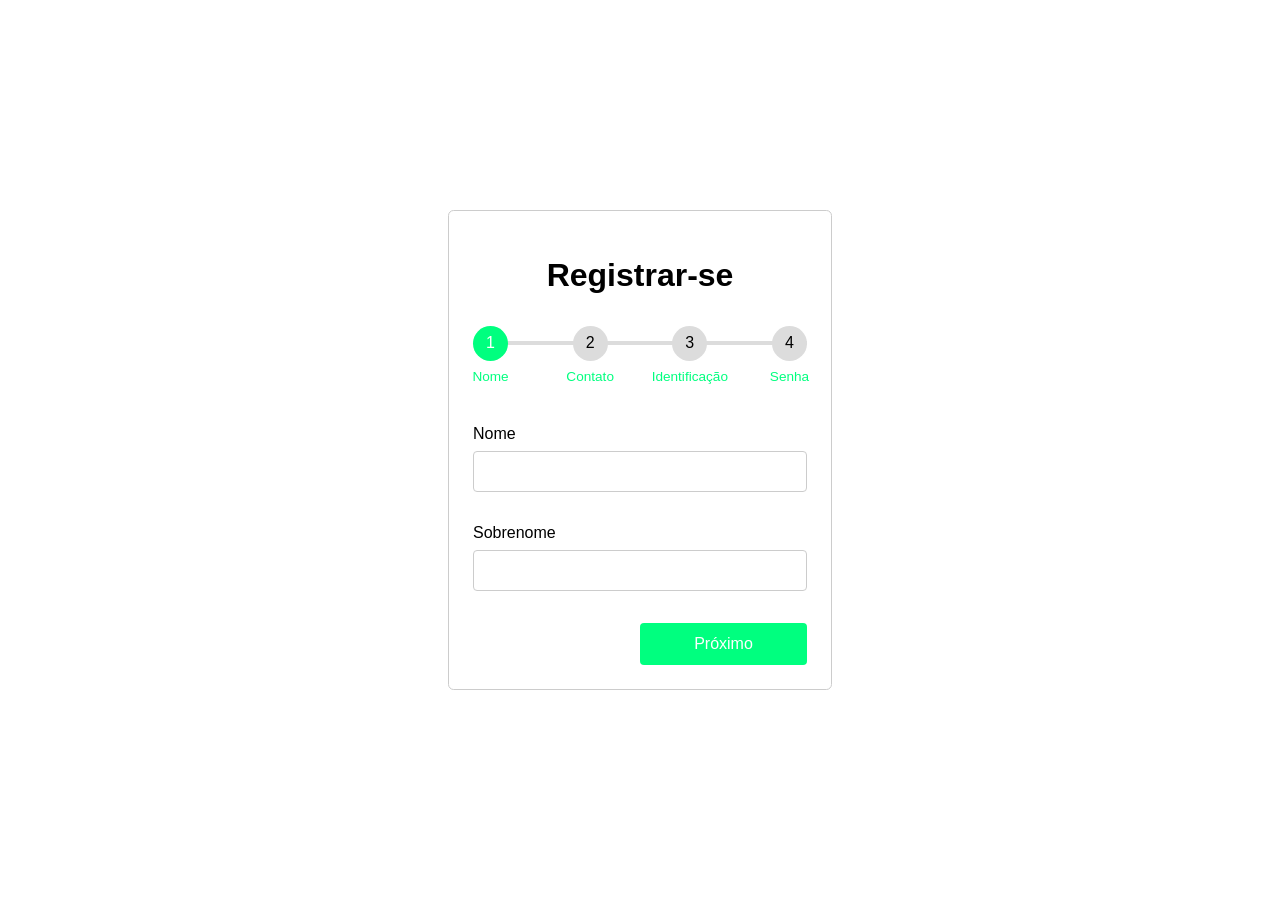
<file: progress bar em javascript/index.html>
<!DOCTYPE html>
<html lang="pt-br">
<head>
    <meta charset="UTF-8">
    <meta http-equiv="X-UA-Compatible" content="IE=edge">
    <meta name="viewport" content="width=device-width, initial-scale=1.0">
    <script src="java/script.js" defer></script>
    <link rel="shortcut icon" href="imagens/cadastro-png (1).png" type="image/x-icon"> 
    <link rel="stylesheet" href="style/style.css">
    <title>Registro do Leo</title>
</head>
<body>
    <form action="#" class="form">
        <h1 class="text-center">Registrar-se</h1>
        <!-- Progress  bar -->
        <div class="progressbar">
            <div class="progress" id="progress"></div>
            <div 
            class="progress-step progress-step-active" 
            data-title="Nome">
        </div>
            <div class="progress-step" data-title="Contato"></div>
            <div class="progress-step" data-title="Identificação"></div>
            <div class="progress-step" data-title="Senha"></div>
        </div>

        <!-- Passos -->
    <div class="form-step form-step-active">
        <div class="input-group">
            <label for="username">Nome</label>
            <input type="text" name="username" id="username">
        </div>
        <div class="input-group">
            <label for="position">Sobrenome</label>
            <input type="text" name="position" id="position">
        </div>
        <div class="">
            <a href="#" class="btn btn-next width-50 ml-auto">Próximo</a>
        </div>
    </div>
    <div class="form-step">
        <div class="input-group">
            <label for="phone">Telefone</label>
            <input type="text" name="phone" id="phone">
        </div>
        <div class="input-group">
            <label for="email">E-mail</label>
            <input type="text" name="email" id="email">
        </div>
        <div class="btns-group">
            <a href="#" class="btn btn-prev">Anterior</a>
            <a href="#" class="btn btn-next">Próximo</a>
        </div>
    </div>
    <div class="form-step">
        <div class="input-group">
            <label for="dob">Data de Nascimento</label>
            <input type="date" name="dob" id="dob">
        </div>
        <div class="input-group">
            <label for="ID">CPF</label>
            <input type="number" name="ID" id="ID">
        </div>
        <div class="btns-group">
            <a href="#" class="btn btn-prev">Anterior</a>
            <a href="#" class="btn btn-next">Próximo</a>
        </div>
    </div>
    <div class="form-step">
        <div class="input-group">
            <label for="password">Senha</label>
            <input type="password" name="password" id="password">
        </div>
        <div class="input-group">
            <label for="confirmPassword">Confirmar Senha</label>
            <input type="password" name="confirmPassword" id="ID">
        </div>
        <div class="btns-group">
            <a href="#" class="btn btn-prev">Anterior</a>
            <input type="submit" value="submit" class="btn">
        </div>
    </div>
    </form>
</body>
</html>
</file>
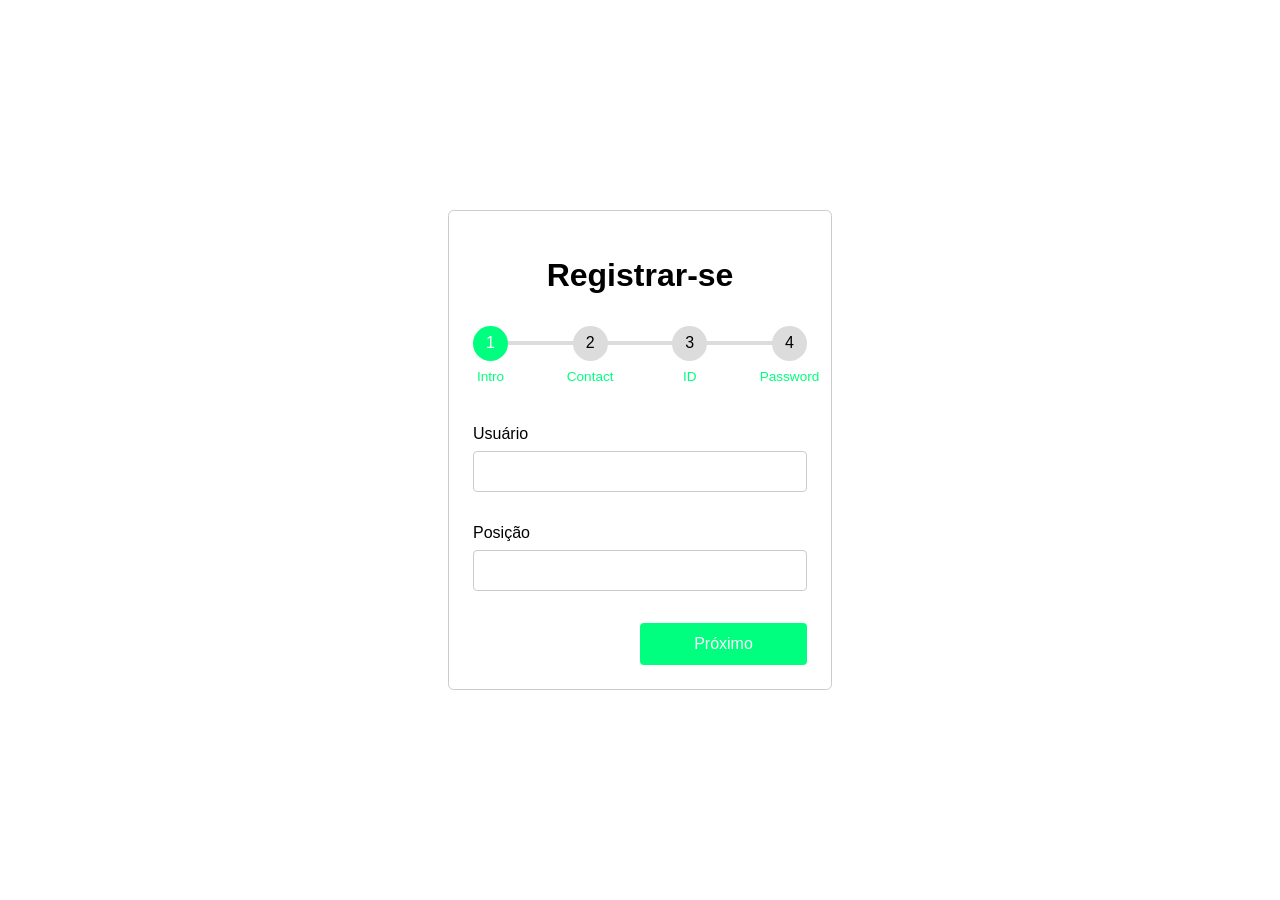
<file: progress bar em javascript/progress bar em javascript/index.html>
<!DOCTYPE html>
<html lang="pt-br">
<head>
    <meta charset="UTF-8">
    <meta http-equiv="X-UA-Compatible" content="IE=edge">
    <meta name="viewport" content="width=device-width, initial-scale=1.0">
    <script src="java/script.js" defer></script>
    <link rel="shortcut icon" href="imagens/cadastro-png (1).png" type="image/x-icon"> 
    <link rel="stylesheet" href="style/style.css">
    <title>Registro do Leo</title>
</head>
<body>
    <form action="#" class="form">
        <h1 class="text-center">Registrar-se</h1>
        <!-- Progress  bar -->
        <div class="progressbar">
            <div class="progress" id="progress"></div>
            <div 
            class="progress-step progress-step-active" 
            data-title="Intro">
        </div>
            <div class="progress-step" data-title="Contact"></div>
            <div class="progress-step" data-title="ID"></div>
            <div class="progress-step" data-title="Password"></div>
        </div>

        <!-- Passos -->
    <div class="form-step form-step-active">
        <div class="input-group">
            <label for="username">Usuário</label>
            <input type="text" name="username" id="username">
        </div>
        <div class="input-group">
            <label for="position">Posição</label>
            <input type="text" name="position" id="position">
        </div>
        <div class="">
            <a href="#" class="btn btn-next width-50 ml-auto">Próximo</a>
        </div>
    </div>
    <div class="form-step">
        <div class="input-group">
            <label for="phone">Telefone</label>
            <input type="text" name="phone" id="phone">
        </div>
        <div class="input-group">
            <label for="email">E-mail</label>
            <input type="text" name="email" id="email">
        </div>
        <div class="btns-group">
            <a href="#" class="btn btn-prev">Anterior</a>
            <a href="#" class="btn btn-next">Próximo</a>
        </div>
    </div>
    <div class="form-step">
        <div class="input-group">
            <label for="dob">Data de Nascimento</label>
            <input type="date" name="dob" id="dob">
        </div>
        <div class="input-group">
            <label for="ID">CPF</label>
            <input type="number" name="ID" id="ID">
        </div>
        <div class="btns-group">
            <a href="#" class="btn btn-prev">Anterior</a>
            <a href="#" class="btn btn-next">Próximo</a>
        </div>
    </div>
    <div class="form-step">
        <div class="input-group">
            <label for="password">Senha</label>
            <input type="password" name="password" id="password">
        </div>
        <div class="input-group">
            <label for="confirmPassword">Confirmar Senha</label>
            <input type="password" name="confirmPassword" id="ID">
        </div>
        <div class="btns-group">
            <a href="#" class="btn btn-prev">Anterior</a>
            <input type="submit" value="submit" class="btn">
        </div>
    </div>
    </form>
</body>
</html>
</file>
<file: progress bar em javascript/style/style.css>
:root{
    --primary-color: #00FF7F;
}
*,
*::before,
*::after{
    box-sizing: border-box;
}
body{
    font-family: 'Segoe UI', Tahoma, Geneva, Verdana, sans-serif;
    margin: 0;
    display: grid;
    place-items: center;
    min-height: 100vh;
}
/*----------------------------Global stylings----------------------------*/
label{
    display: block;
    margin-bottom: 0.5rem;
}
input{
    display: block;
    width: 100%;
    padding: 0.75rem;
    border: 1px solid #ccc;
    border-radius: 0.25rem;
}
.width-50{
    width: 50%;
}
.ml-auto{
    margin-left: auto;
}
.text-center{
    text-align: center;
}
/* progress bar */
.progressbar{
    position: relative;
    display: flex;
    justify-content: space-between;
    counter-reset: step;
    margin: 2rem 0 4rem;
}
.progressbar::before, .progress{
    content: "";
    position: absolute;
    top: 50%;
    transform: translateY(-50%);
    height: 4px;
    width: 100%;
    background-color: #dcdcdc;
    z-index: -1;
}
.progress{
    background-color: var(--primary-color);
    width: 0%;
    transition: .4s;
}
.progress-step{
    width: 2.1875rem;
    height: 2.1875rem;
    background-color: #dcdcdc;
    border-radius: 50%;
    display: flex;
    justify-content: center;
    align-items: center;
}
.progress-step::before{
    counter-increment: step;
    content: counter(step);
}
.progress-step::after{
    content: attr(data-title);
    position: absolute;
    top: calc(100% + 0.5rem);
    font-size: 0.85rem;
    color: var(--primary-color);
}
.progress-step-active{
    background-color: var(--primary-color);
    color: #fff;
}

/*----------------------------Form----------------------------*/
.form{
    width: clamp(320px, 30%, 430px);
    margin: 0 auto;
    border: 1px solid #ccc;
    border-radius: 0.35rem;
    padding: 1.5rem;
}
.form-step{
    display: none;
    animation: animate 0.5s;
}
.form-step-active{
    display: block;
}
.input-group{
    margin: 2rem 0; 
}
@keyframes animate{
    from {
        transform: scale(1, 0);
        opacity: 0;
    } to {
        transform: scale(1, 1);
        opacity: 1;
    }
}
/*----------------------------Botão----------------------------*/
.btns-group{
    display: grid;
    grid-template-columns: repeat(2, 1fr);
    gap: 1.5rem;
}
.btn{
    padding: 0.75rem;
    display: block;
    border: block;
    text-decoration: none;
    background-color: var(--primary-color);
    color: #fff;
    text-align: center;
    border-radius: 0.25rem;
    cursor: pointer;
    transition: 0.3s;
}
.btn:hover{
    box-shadow: 0 0 0 2px #fff, 0 0 0 3px var(--primary-color);
}
</file>
<file: progress bar em javascript/progress bar em javascript/style/style.css>
:root{
    --primary-color: #00FF7F;
}
*,
*::before,
*::after{
    box-sizing: border-box;
}
body{
    font-family: 'Segoe UI', Tahoma, Geneva, Verdana, sans-serif;
    margin: 0;
    display: grid;
    place-items: center;
    min-height: 100vh;
}
/*----------------------------Global stylings----------------------------*/
label{
    display: block;
    margin-bottom: 0.5rem;
}
input{
    display: block;
    width: 100%;
    padding: 0.75rem;
    border: 1px solid #ccc;
    border-radius: 0.25rem;
}
.width-50{
    width: 50%;
}
.ml-auto{
    margin-left: auto;
}
.text-center{
    text-align: center;
}
/* progress bar */
.progressbar{
    position: relative;
    display: flex;
    justify-content: space-between;
    counter-reset: step;
    margin: 2rem 0 4rem;
}
.progressbar::before, .progress{
    content: "";
    position: absolute;
    top: 50%;
    transform: translateY(-50%);
    height: 4px;
    width: 100%;
    background-color: #dcdcdc;
    z-index: -1;
}
.progress{
    background-color: var(--primary-color);
    width: 0%;
    transition: .4s;
}
.progress-step{
    width: 2.1875rem;
    height: 2.1875rem;
    background-color: #dcdcdc;
    border-radius: 50%;
    display: flex;
    justify-content: center;
    align-items: center;
}
.progress-step::before{
    counter-increment: step;
    content: counter(step);
}
.progress-step::after{
    content: attr(data-title);
    position: absolute;
    top: calc(100% + 0.5rem);
    font-size: 0.85rem;
    color: var(--primary-color);
}
.progress-step-active{
    background-color: var(--primary-color);
    color: #fff;
}

/*----------------------------Form----------------------------*/
.form{
    width: clamp(320px, 30%, 430px);
    margin: 0 auto;
    border: 1px solid #ccc;
    border-radius: 0.35rem;
    padding: 1.5rem;
}
.form-step{
    display: none;
    animation: animate 0.5s;
}
.form-step-active{
    display: block;
}
.input-group{
    margin: 2rem 0; 
}
@keyframes animate{
    from {
        transform: scale(1, 0);
        opacity: 0;
    } to {
        transform: scale(1, 1);
        opacity: 1;
    }
}
/*----------------------------Botão----------------------------*/
.btns-group{
    display: grid;
    grid-template-columns: repeat(2, 1fr);
    gap: 1.5rem;
}
.btn{
    padding: 0.75rem;
    display: block;
    border: block;
    text-decoration: none;
    background-color: var(--primary-color);
    color: #fff;
    text-align: center;
    border-radius: 0.25rem;
    cursor: pointer;
    transition: 0.3s;
}
.btn:hover{
    box-shadow: 0 0 0 2px #fff, 0 0 0 3px var(--primary-color);
}
</file>
